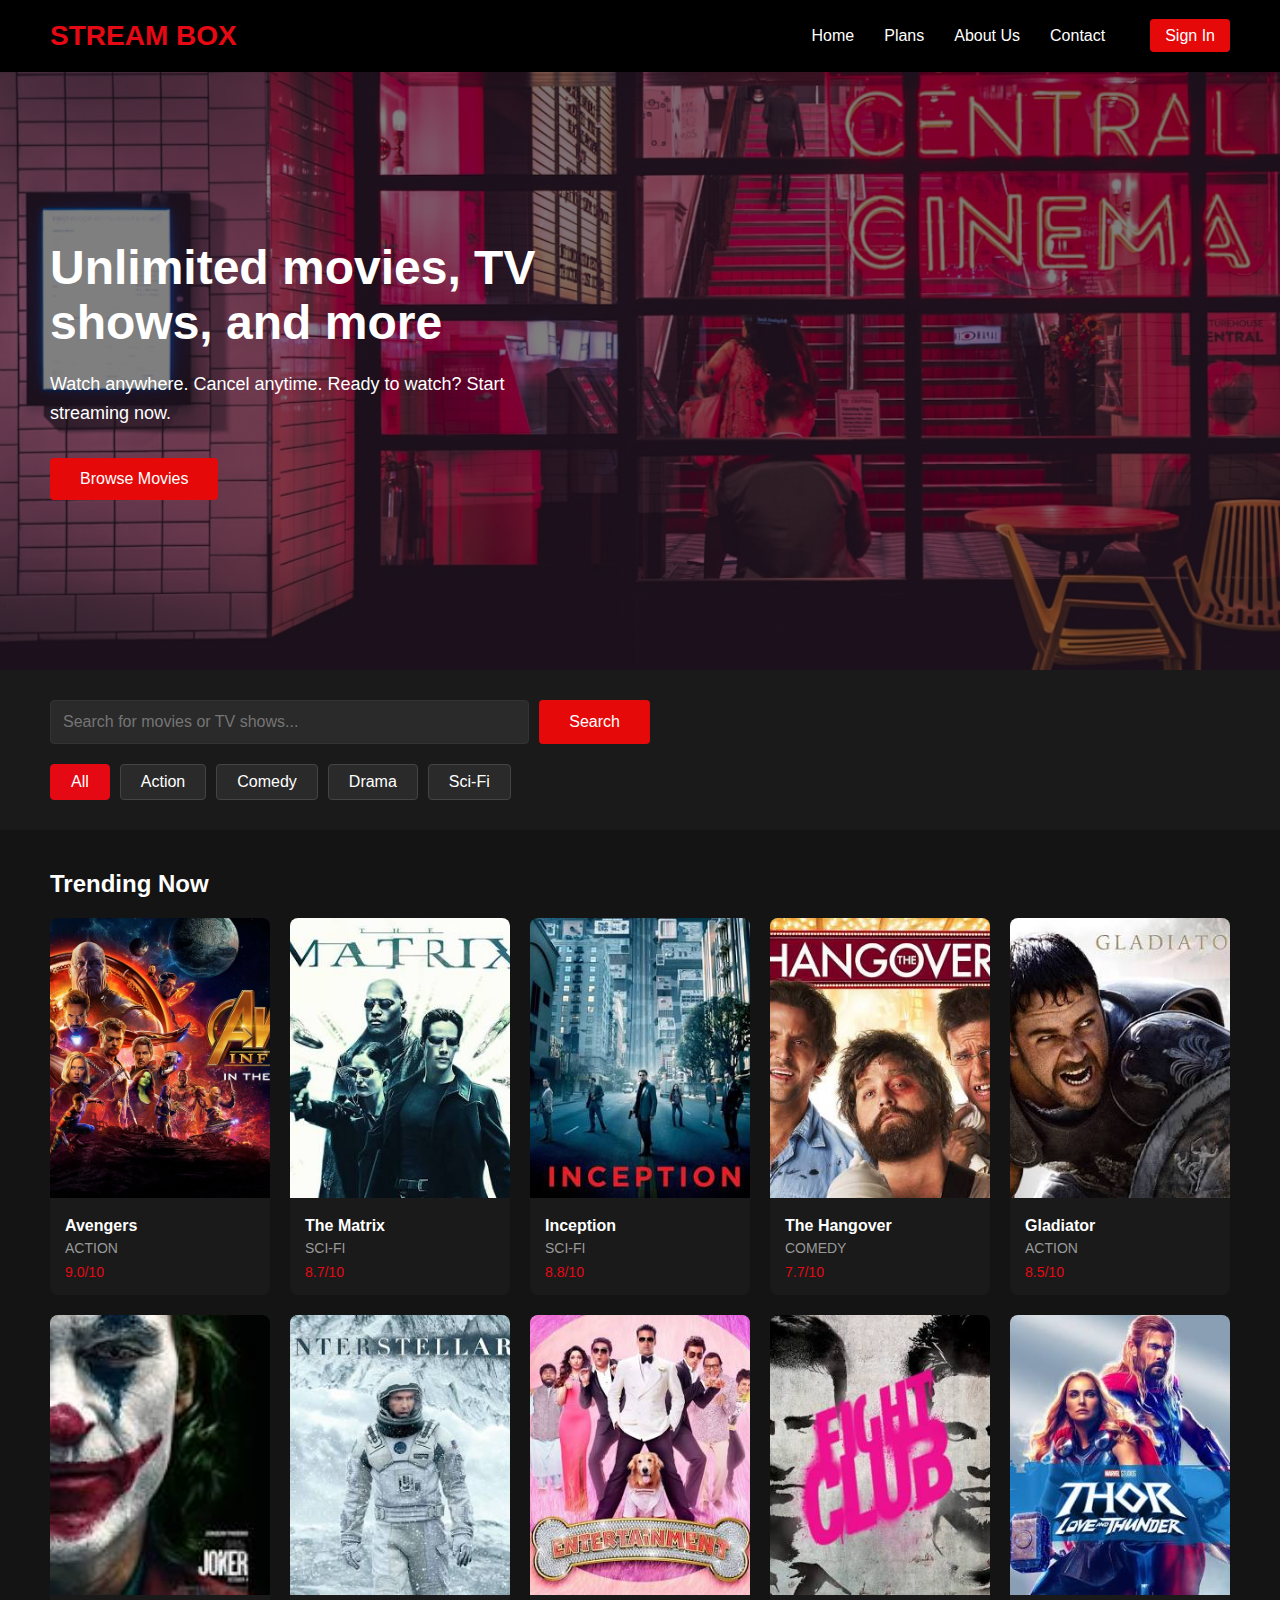
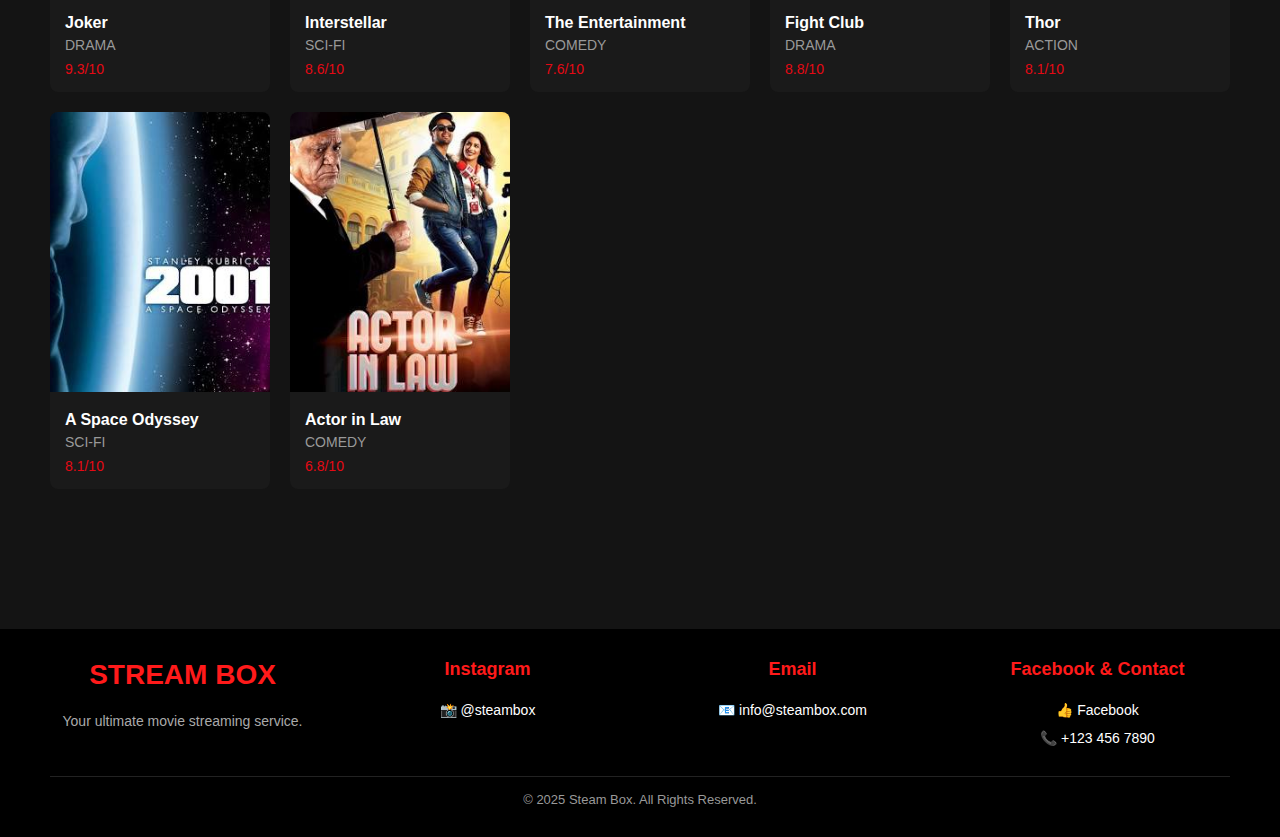
<file: index.html>
<!DOCTYPE html>
<html lang="en">
<head>
    <meta charset="UTF-8">
    <meta name="viewport" content="width=device-width, initial-scale=1.0">
    <title>Stream Box - Home</title>
    <link rel="stylesheet" href="style.css">
</head>
<body>
    <!-- Navigation -->
    <nav>
        <div class="logo">STREAM BOX</div>
        <ul class="nav-links">
            <li><a href="index.html">Home</a></li>
            
            <li><a href="subscription.html">Plans</a></li>
            <li><a href="about.html">About Us</a></li>
            <li><a href="contact.html">Contact</a></li>
            <li><a href="login.html" class="btn" style="padding: 8px 15px; margin-left: 15px;">Sign In</a></li>
        </ul>
    </nav>

    <!-- Hero Section -->
    <section class="hero">
        <h1>Unlimited movies, TV shows, and more</h1>
        <p>Watch anywhere. Cancel anytime. Ready to watch? Start streaming now.</p>
        <button class="btn" onclick="scrollToMovies()">Browse Movies</button>
    </section>

    <!-- Search Section -->
    <section class="search-section">
        <div class="search-bar">
            <input type="text" id="searchInput" placeholder="Search for movies or TV shows..." onkeyup="searchMovies()">
            <button class="btn">Search</button>
        </div>
        <div class="filter-btns">
            <button class="filter-btn active" onclick="filterMovies('all')">All</button>
            <button class="filter-btn" onclick="filterMovies('action')">Action</button>
            <button class="filter-btn" onclick="filterMovies('comedy')">Comedy</button>
            <button class="filter-btn" onclick="filterMovies('drama')">Drama</button>
            <button class="filter-btn" onclick="filterMovies('sci-fi')">Sci-Fi</button>
        </div>
    </section>

    <!-- Movies Section -->
    <section class="movies-section" id="moviesSection">
        <h2 class="section-title">Trending Now</h2>
        <div class="movies-grid" id="moviesGrid">
        </div>
    </section>

    <!-- Footer -->
        <footer class="footer">
  <div class="footer-container">

    <div class="footer-col footer-logo">
      <h2>STREAM BOX</h2>
      <p>Your ultimate movie streaming service.</p>
    </div>

    <div class="footer-col">
      <h3>Instagram</h3>
      <a href="https://www.instagram.com/steambox" target="_blank">📸 @steambox</a>
    </div>

    <div class="footer-col">
      <h3>Email</h3>
      <a href="mailto:info@steambox.com">📧 info@steambox.com</a>
    </div>

    <div class="footer-col">
      <h3>Facebook & Contact</h3>
      <a href="https://www.facebook.com/steambox" target="_blank">👍 Facebook</a>
      <a href="tel:+1234567890">📞 +123 456 7890</a>
    </div>

  </div>

  <div class="footer-bottom">
    <p>© 2025 Steam Box. All Rights Reserved.</p>
  </div>
</footer>

  

    <script>
        // Sample movie data
        const movies = [
            { title: "Avengers", genre: "action", rating: "9.0/10", img: "images/avengers.webp",link:"https://www.youtube.com/watch?v=6ZfuNTqbHE8" },
            { title: "The Matrix", genre: "sci-fi", rating: "8.7/10", img: "images/mat.jpeg",link:"https://www.youtube.com/watch?v=vKQi3bBA1y8" },
            { title: "Inception", genre: "sci-fi", rating: "8.8/10", img: "images/incep.jpeg",link:"https://www.youtube.com/watch?v=YoHD9XEInc0" },
            { title: "The Hangover", genre: "comedy", rating: "7.7/10", img: "images/thehangover.jpeg",link:"https://www.youtube.com/watch?v=TZc39afdeXU" },
            { title: "Gladiator", genre: "action", rating: "8.5/10", img: "images/Gladiator.jpeg",link:"https://www.youtube.com/watch?v=P5ieIbInFpg" },
            { title: "Joker", genre: "drama", rating: "9.3/10", img: "images/joker.jpeg",link:"https://www.youtube.com/watch?v=zAGVQLHvwOY" },
            { title: "Interstellar", genre: "sci-fi", rating: "8.6/10", img:"images/intersteller.jpeg",link:"https://www.youtube.com/watch?v=zSWdZVtXT7E" },
            { title: "The Entertainment", genre: "comedy", rating: "7.6/10", img: "images/entertainment.jpeg",link:"https://www.youtube.com/watch?v=N_WD28tkyEk" },
            { title: "Fight Club", genre: "drama", rating: "8.8/10", img: "images/fight.jpeg",link:"https://www.youtube.com/watch?v=0Xi-uFS3p7g" },
            { title: "Thor", genre: "action", rating: "8.1/10", img: "images/thor.jpeg",link:"https://www.youtube.com/watch?v=Go8nTmfrQd8" },
            { title: "A Space Odyssey", genre: "sci-fi", rating: "8.1/10", img: "images/space.jpeg",link:"https://www.youtube.com/watch?v=oR_e9y-bka0" },
            { title: "Actor in Law", genre: "comedy", rating: "6.8/10", img: "images/actor.jpeg",link:"https://www.youtube.com/watch?v=ksiNI9UHEsI" }
        ];
        

       // Display movies
    function display(list) {
    const box = document.getElementById("moviesGrid");
    box.innerHTML = list.map(m => `
        <div class="movie-card" onclick="window.open('${m.link || "#"}', '_blank')">
            <img src="${m.img}">
            <div class="movie-info">
                <div class="movie-title">${m.title}</div>
                <div class="movie-genre">${m.genre.toUpperCase()}</div>
                <div class="movie-rating">${m.rating}</div>
            </div>
        </div>
    `).join("");
}


    // Show alert on click
    function showMovie(t, g, r) {
        alert(`You clicked on ${t}!\n\nGenre: ${g}\nRating: ${r}`);
    }

    // Search movies
    function searchMovies() {
        const text = document.getElementById("searchInput").value.toLowerCase();
        display(movies.filter(m => m.title.toLowerCase().includes(text) || m.genre.includes(text)));
    }

    // Filter by genre
    function filterMovies(g) {
        display(g === "all" ? movies : movies.filter(m => m.genre === g));
    }
    // Scroll to movies section 
    function scrollToMovies() {
         document.getElementById('moviesSection').scrollIntoView({ behavior: 'smooth' }); 
        }
    // Load all movies initially
    window.onload = () => display(movies);
    
</script>

</body>
</html>
</file>
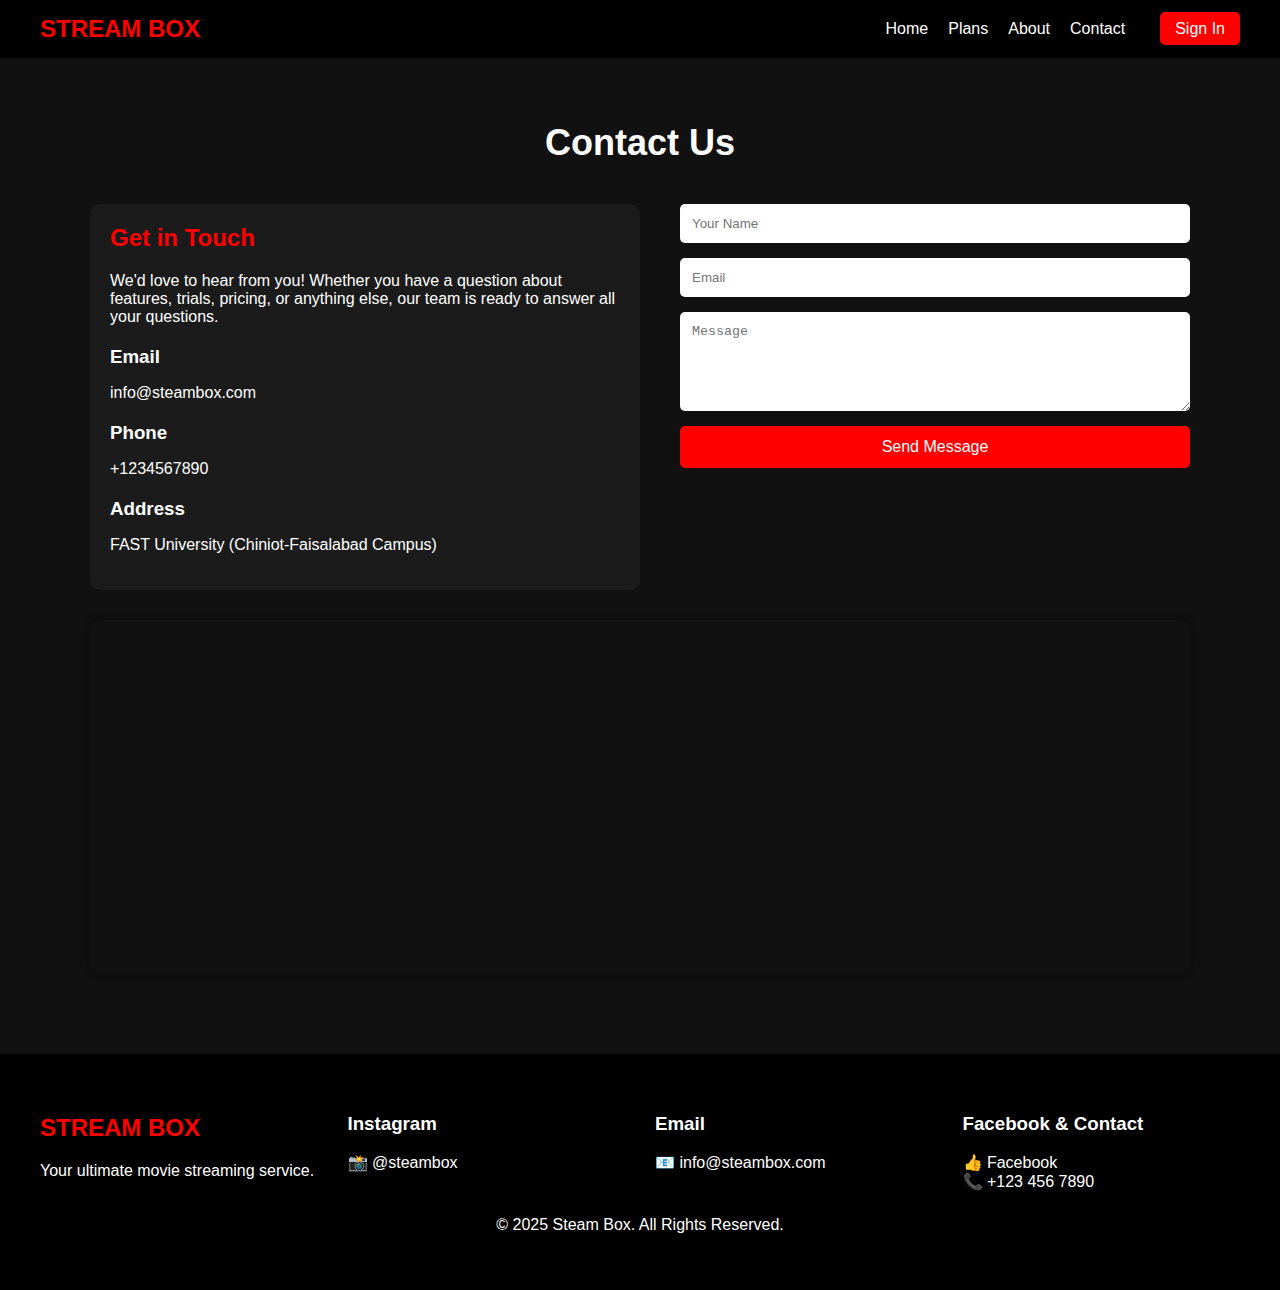
<file: contact.html>
<!DOCTYPE html>
<html>
<head>
<title>Contact - Stream Box</title>
</head>

<body style="margin:0; font-family:Arial, sans-serif; background:#111; color:white;">

<!-- NAVIGATION -->
<nav style="display:flex; justify-content:space-between; align-items:center; padding:15px 40px; background:#000;">
    <div class="logo" style="font-size:24px; font-weight:bold; color:#ff0000;">STREAM BOX</div>

    <ul class="nav-links" style="list-style:none; display:flex; gap:20px; margin:0; padding:0;">
        <li><a href="index.html" style="color:white; text-decoration:none;">Home</a></li>
        <li><a href="subscription.html" style="color:white; text-decoration:none;">Plans</a></li>
        <li><a href="about.html" style="color:white; text-decoration:none;">About</a></li>
        <li><a href="contact.html" style="color:white; text-decoration:none;">Contact</a></li>
        <li><a href="login.html" class="btn" style="padding:8px 15px; background:#ff0000; color:white; text-decoration:none; border-radius:5px; margin-left:15px;">Sign In</a></li>
    </ul>
</nav>

<!-- CONTACT SECTION -->
<section class="contact-section" style="padding:40px; max-width:1100px; margin:auto;">
    <h1 style="text-align:center; font-size:36px; margin-bottom:40px;">Contact Us</h1>

    <div class="contact-content" style="display:flex; gap:40px; flex-wrap:wrap;">

        <!-- LEFT INFO PANEL -->
        <div class="contact-info" style="flex:1; min-width:260px; background:#1b1b1b; padding:20px; border-radius:10px;">
            <h2 style="margin-top:0; color:#ff0000;">Get in Touch</h2>
            <p>We'd love to hear from you! Whether you have a question about features, trials, pricing, or anything else, our team is ready to answer all your questions.</p>

            <div class="info-item" style="margin-top:20px;">
                <h3 style="margin-bottom:5px;">Email</h3>
                <p>info@steambox.com</p>
            </div>

            <div class="info-item" style="margin-top:20px;">
                <h3 style="margin-bottom:5px;">Phone</h3>
                <p>+1234567890</p>
            </div>

            <div class="info-item" style="margin-top:20px;">
                <h3 style="margin-bottom:5px;">Address</h3>
                <p>FAST University (Chiniot-Faisalabad Campus)</p>
            </div>
        </div>

        <!-- CONTACT FORM -->
        <form id="contactForm" onsubmit="return validateForm(event)" style="flex:1; min-width:260px; display:flex; flex-direction:column; gap:15px;">
            <input type="text" id="name" placeholder="Your Name" style="padding:12px; border-radius:5px; border:none;">
            <input type="email" id="email" placeholder="Email" style="padding:12px; border-radius:5px; border:none;">
            <textarea id="message" placeholder="Message" rows="5" style="padding:12px; border-radius:5px; border:none;"></textarea>

            <button class="btn" type="submit" 
            style="padding:12px; background:#ff0000; border:none; border-radius:5px; color:white; font-size:16px; cursor:pointer;">
                Send Message
            </button>
        </form>

    </div>

    <!-- MAP WITH INLINE STYLE -->
    <div class="map-container" 
        style="width:100%; margin-top:30px; border-radius:10px; overflow:hidden; box-shadow:0 0 10px rgba(0,0,0,0.4);">
        <iframe
            width="100%"
            height="350"
            style="border:0;"
            loading="lazy"
            allowfullscreen
            src="https://www.google.com/maps/embed?pb=!1m18!1m12!1m3!1d2662.1998080256576!2d73.0344955990887!3d31.602654505559755!2m3!1f0!2f0!3f0!3m2!1i1024!2i768!4f13.1!3m3!1m2!1s0x39223f06307ce6dd%3A0xe22aa3afccf8b6dd!2sFaculty%20And%20Boys%20Hostel!5e1!3m2!1sen!2s!4v1733479188265!5m2!1sen!2s">
        </iframe>
    </div>

</section>

<!-- FORM SCRIPT -->
<script>
function validateForm(event) {
    event.preventDefault();

    let name = document.getElementById("name").value.trim();
    let email = document.getElementById("email").value.trim();
    let message = document.getElementById("message").value.trim();

    if (!name || !email || !message) {
        alert("Please fill all fields.");
        return;
    }

    if (!/\S+@\S+\.\S+/.test(email)) {
        alert("Invalid email address.");
        return;
    }

    alert("Thanks " + name + "! We will contact you soon.");
    document.getElementById("contactForm").reset();
}
</script>

<!-- FOOTER -->
<footer class="footer" style="background:#000; padding:40px; margin-top:40px; color:white;">
    <div class="footer-container" style="display:flex; justify-content:space-between; flex-wrap:wrap; gap:30px;">

        <div class="footer-col" style="flex:1; min-width:200px;">
            <h2 style="color:#ff0000;">STREAM BOX</h2>
            <p>Your ultimate movie streaming service.</p>
        </div>

        <div class="footer-col" style="flex:1; min-width:200px;">
            <h3>Instagram</h3>
            <a href="https://www.instagram.com/steambox" target="_blank" style="color:white; text-decoration:none;">📸 @steambox</a>
        </div>

        <div class="footer-col" style="flex:1; min-width:200px;">
            <h3>Email</h3>
            <a href="mailto:info@steambox.com" style="color:white; text-decoration:none;">📧 info@steambox.com</a>
        </div>

        <div class="footer-col" style="flex:1; min-width:200px;">
            <h3>Facebook & Contact</h3>
            <a href="https://www.facebook.com/steambox" target="_blank" style="color:white; text-decoration:none;">👍 Facebook</a><br>
            <a href="tel:+1234567890" style="color:white; text-decoration:none;">📞 +123 456 7890</a>
        </div>

    </div>

    <div class="footer-bottom" style="text-align:center; margin-top:20px;">
        <p>© 2025 Steam Box. All Rights Reserved.</p>
    </div>
</footer>

</body>
</html>
</file>
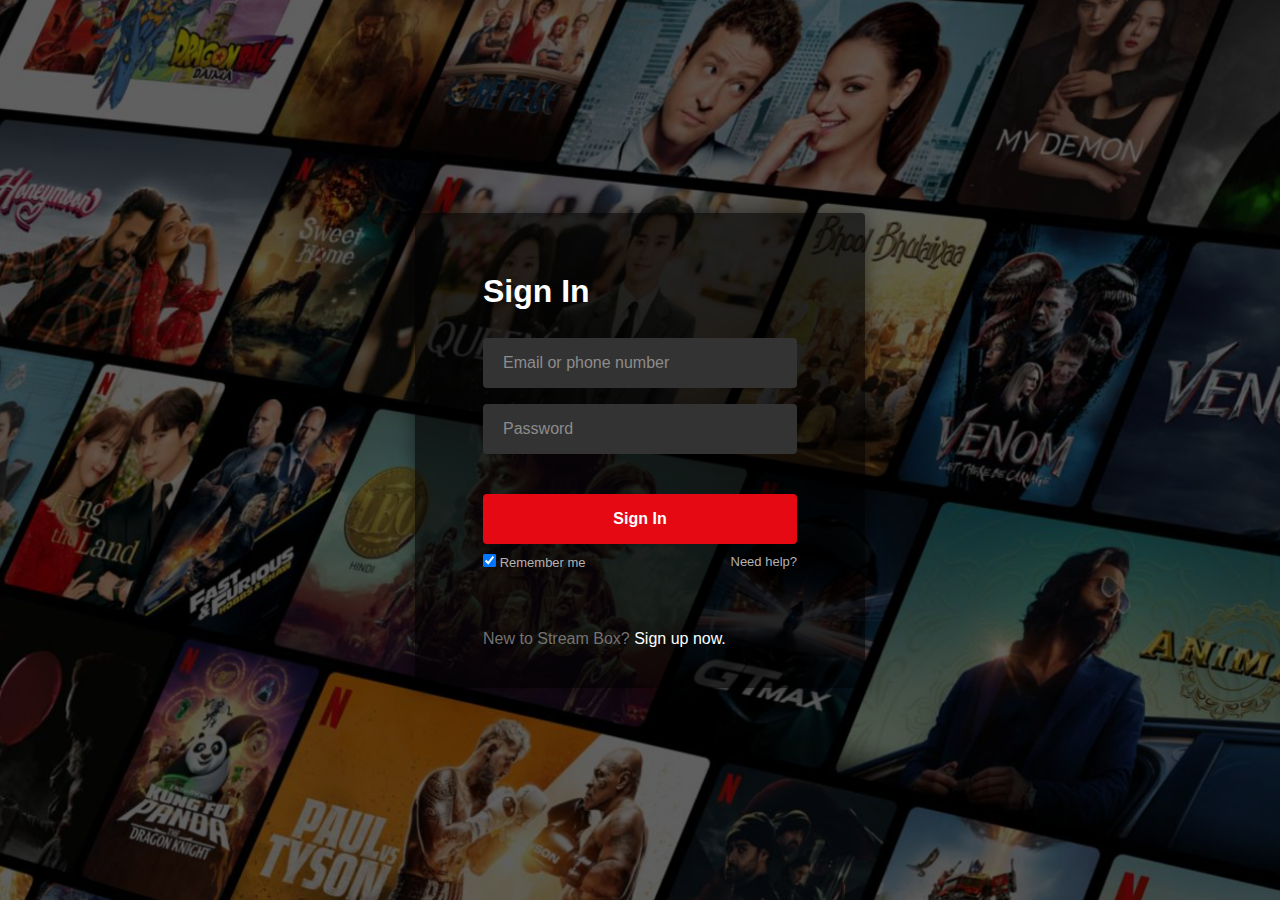
<file: login.html>
<!DOCTYPE html>
<html lang="en">
<head>
    <meta charset="UTF-8">
    <meta name="viewport" content="width=device-width, initial-scale=1.0">
    <title>Login - Stream Box</title>
    <link rel="stylesheet" href="style.css">
    <style>
        /* Background image for the full page */
        .login-container {
            display: flex;
            justify-content: center;
            align-items: center;
            min-height: 100vh;
            padding: 0 20px;

            background-image: url("images/loginbackground.png"); 
            background-size: cover;
            background-position: center;
            background-repeat: no-repeat;
        }

        .login-box {
            background-color: rgba(0, 0, 0, 0.623);
            padding: 60px 68px 40px;
            border-radius: 4px;
            max-width: 450px;
            width: 100%;
            box-shadow: 0 0 20px rgba(0, 0, 0, 0.5);
            color: #fff;
        }

        .login-box h1 {
            font-size: 32px;
            margin-bottom: 28px;
        }

        .login-form input[type="text"],
        .login-form input[type="password"] {
            width: 100%;
            padding: 16px 20px;
            margin-bottom: 16px;
            border: none;
            border-radius: 4px;
            background-color: #333;
            color: #fff;
            font-size: 16px;
        }

        .login-form input::placeholder {
            color: #8c8c8c;
        }

        .login-form button {
            width: 100%;
            padding: 16px;
            margin-top: 24px;
            background-color: #e50914;
            color: #fff;
            border: none;
            border-radius: 4px;
            font-size: 16px;
            font-weight: bold;
            cursor: pointer;
            transition: background-color 0.3s;
        }

        .login-form button:hover {
            background-color: #f40612;
        }

        .login-help {
            display: flex;
            justify-content: space-between;
            font-size: 13px;
            color: #b3b3b3;
            margin-top: 10px;
        }

        .login-help a {
            color: #b3b3b3;
            text-decoration: none;
        }

        .login-help a:hover {
            text-decoration: underline;
        }

        .login-signup {
            color: #737373;
            margin-top: 60px;
        }

        .login-signup a {
            color: #fff;
            text-decoration: none;
        }

        .login-signup a:hover {
            text-decoration: underline;
        }
    </style>
</head>
<body>
    <div class="login-container">
        <div class="login-box">
            <h1>Sign In</h1>
            <form class="login-form" onsubmit="handleLogin(event)">
                <input type="text" id="username" placeholder="Email or phone number" required>
                <input type="password" id="password" placeholder="Password" required>
                <button type="submit">Sign In</button>
                
                <div class="login-help">
                    <div>
                        <input type="checkbox" id="remember-me" checked>
                        <label for="remember-me">Remember me</label>
                    </div>
                    <a href="contact.html">Need help?</a>
                </div>
            </form>

            <div class="login-signup">
                New to Stream Box? <a href="#">Sign up now.</a>
            </div>
        </div>
    </div>

    <script>
        function handleLogin(event) {
            event.preventDefault();
            const username = document.getElementById('username').value;
            const password = document.getElementById('password').value;

            if (username === "" || password === "") {
                alert("Please enter both email/phone number and password.");
                return;
            }

            alert(`Login successful for user: ${username}`);
            window.location.href = 'index.html';
        }
    </script>
</body>
</html>
</file>
<file: style.css>
* {
            margin: 0;
            padding: 0;
            box-sizing: border-box;
        }

        body {
            font-family: 'Arial', sans-serif;
            background-color: #141414;
            color: #fff;
        }

        /* Navigation */
        nav {
            display: flex;
            justify-content: space-between;
            align-items: center;
            padding: 20px 50px;
            background-color: #000;
            position: fixed;
            width: 100%;
            top: 0;
            z-index: 1000;
        }
        button {
    background: #ff1a1a;
    color: white;
    padding: 12px 25px;
    border: none;
    border-radius: 8px;
    font-size: 16px;
    cursor: pointer;

    /* smooth animation */
    transition: all 0.25s ease;
}


/* hover glow  */
button:hover {
    transition: transform 0.9s  ; /* smooth animation */
    transform: translateY(-4px) scale(1.08);
    box-shadow: 0 0 18px rgba(255, 0, 0, 0.8);
}


        .logo {
            font-size: 28px;
            font-weight: bold;
            color: #e50914;
    cursor: pointer;

    transition: all 0.3s ease;

   
        }
   

.logo:hover {
    transform: translateY(-5px) scale(1.15); /* rises + increase size */
    text-shadow: 0 0 20px rgba(255, 0, 0, 0.9); 
}


        .nav-links {
            display: flex;
            gap: 30px;
            list-style: none;
        }

        .nav-links a {
            color: #fff;
            text-decoration: none;
            font-size: 16px;
            transition: color 0.3s;
        }

        .nav-links a:hover {
            color: #e50914;
        }

        /* Hero Section */
        .hero {
            height: 600px;
            background: linear-gradient(rgba(0,0,0,0.5), rgba(0,0,0,0.5)), 
                        url('images/indexbackground.jpeg') center/cover;
            display: flex;
            flex-direction: column;
            justify-content: center;
            padding: 0 50px;
            margin-top: 70px;
        }

        .hero h1 {
            font-size: 48px;
            margin-bottom: 20px;
            max-width: 600px;
        }

        .hero p {
            font-size: 18px;
            margin-bottom: 30px;
            max-width: 500px;
            line-height: 1.6;
        }

        .btn {
            padding: 12px 30px;
            background-color: #e50909;
            color: #fff;
            border: none;
            font-size: 16px;
            cursor: pointer;
            border-radius: 4px;
            transition: background-color 0.3s;
            width: fit-content;
        }

        .btn:hover {
            background-color: #f40612;
        }

        /* Search Bar */
        .search-section {
            padding: 30px 50px;
            background-color: #1a1a1a;
        }

        .search-bar {
            display: flex;
            gap: 10px;
            max-width: 600px;
        }

        .search-bar input {
            flex: 1;
            padding: 12px;
            border: 1px solid #333;
            background-color: #2a2a2a;
            color: #fff;
            border-radius: 4px;
            font-size: 16px;
        }

        .filter-btns {
            display: flex;
            gap: 10px;
            margin-top: 20px;
        }

        .filter-btn {
            padding: 8px 20px;
            background-color: #2a2a2a;
            color: #fff;
            border: 1px solid #444;
            cursor: pointer;
            border-radius: 4px;
            transition: all 0.3s;
        }

        .filter-btn:hover, .filter-btn.active {
            background-color: #e50914;
            border-color: #e50914;
        }

        /* Movies Section */
        .movies-section {
            padding: 40px 50px;
        }

        .section-title {
            font-size: 24px;
            margin-bottom: 20px;
        }

        .movies-grid {
            display: grid;
            grid-template-columns: repeat(auto-fill, minmax(200px, 1fr));
            gap: 20px;
            margin-bottom: 50px;
        }

        .movie-card {
            background-color: #1a1a1a;
            border-radius: 8px;
            overflow: hidden;
            cursor: pointer;
            transition: transform 0.3s, box-shadow 0.3s;
        }

        .movie-card:hover {
            transform: scale(1.05);
            box-shadow: 0 8px 16px rgba(229, 9, 20, 0.4);
        }

        .movie-card img {
            width: 100%;
            height: 280px;
            object-fit: cover;
        }

        .movie-info {
            padding: 15px;
        }

        .movie-title {
            font-size: 16px;
            font-weight: bold;
            margin-bottom: 5px;
        }

        .movie-genre {
            font-size: 14px;
            color: #999;
            margin-bottom: 8px;
        }

        .movie-rating {
            font-size: 14px;
            color: #e50914;
        }

        /* Footer */
        footer {
            background-color: #000;
            padding: 30px 50px;
            text-align: center;
            margin-top: 50px;
            .footer {
    background-color: #000; /* black background */
    color: #fff;
    padding: 50px 20px 20px 20px;
    font-family: 'Arial', sans-serif;
}

.footer-container {
    max-width: 1200px;
    margin: 0 auto;
    display: flex;
    flex-wrap: wrap;
    gap: 40px;
    justify-content: space-between;
}

/* Each column */
.footer-col {
    flex: 1 1 200px;
    display: flex;
    flex-direction: column;
    gap: 12px;
}

/* Logo styling */
.footer-logo h2 {
    color: #ff1a1a; /* red logo color */
    font-size: 28px;
    margin-bottom: 10px;
}

.footer-logo p {
    font-size: 14px;
    color: #aaa;
}

/* Section titles */
.footer-col h3 {
    color: #ff1a1a; /* red accent */
    margin-bottom: 10px;
    font-size: 18px;
}

/* Links */
.footer-col a {
    text-decoration: none;
    color: #fff;
    font-size: 14px;
    transition: color 0.3s ease, transform 0.3s ease;
}

.footer-col a:hover {
    color: #ff1a1a;
    transform: translateX(4px); /* subtle hover effect */
}

/* Footer bottom */
.footer-bottom {
    text-align: center;
    margin-top: 30px;
    font-size: 13px;
    color: #777;
    border-top: 1px solid #222;
    padding-top: 15px;
}

/* Responsive adjustments */
@media (max-width: 768px) {
    .footer-container {
        flex-direction: column;
        gap: 25px;
    }
}

        }

        footer p {
            color: #999;
        }

        /* Hidden class for filtering */
        .hidden {
            display: none;
        }
/* Contact Page Specific Styles */
.contact-section {
    padding: 100px 50px;
    margin-top: 70px;
    min-height: calc(100vh - 70px);
}

.contact-section h1 {
    text-align: center;
    margin-bottom: 40px;
    font-size: 36px;
    color: #e50914;
}

.contact-content {
    display: flex;
    justify-content: space-around;
    gap: 50px;
    max-width: 1000px;
    margin: 0 auto;
    background-color: #1a1a1a;
    padding: 40px;
    border-radius: 10px;
    box-shadow: 0 0 20px rgba(0, 0, 0, 0.5);
}

.contact-info {
    flex: 1;
    padding-right: 30px;
    border-right: 1px solid #333;
}

.contact-info h2 {
    font-size: 28px;
    margin-bottom: 20px;
    color: #fff;
}

.contact-info p {
    margin-bottom: 30px;
    line-height: 1.6;
    color: #ccc;
}

.info-item {
    margin-bottom: 20px;
}

.info-item h3 {
    font-size: 18px;
    color: #e50914;
    margin-bottom: 5px;
}

.info-item p {
    margin: 0;
    color: #fff;
}

#contactForm {
    flex: 1;
    display: flex;
    flex-direction: column;
    gap: 15px;
    padding-left: 30px;
}

#contactForm input,
#contactForm textarea {
    padding: 15px;
    border: 1px solid #333;
    background-color: #2a2a2a;
    color: #fff;
    border-radius: 4px;
    font-size: 16px;
    width: 100%;
}

#contactForm textarea {
    resize: vertical;
}

#contactForm .btn {
    margin-top: 10px;
    padding: 15px;
    font-size: 18px;
}
</file>
